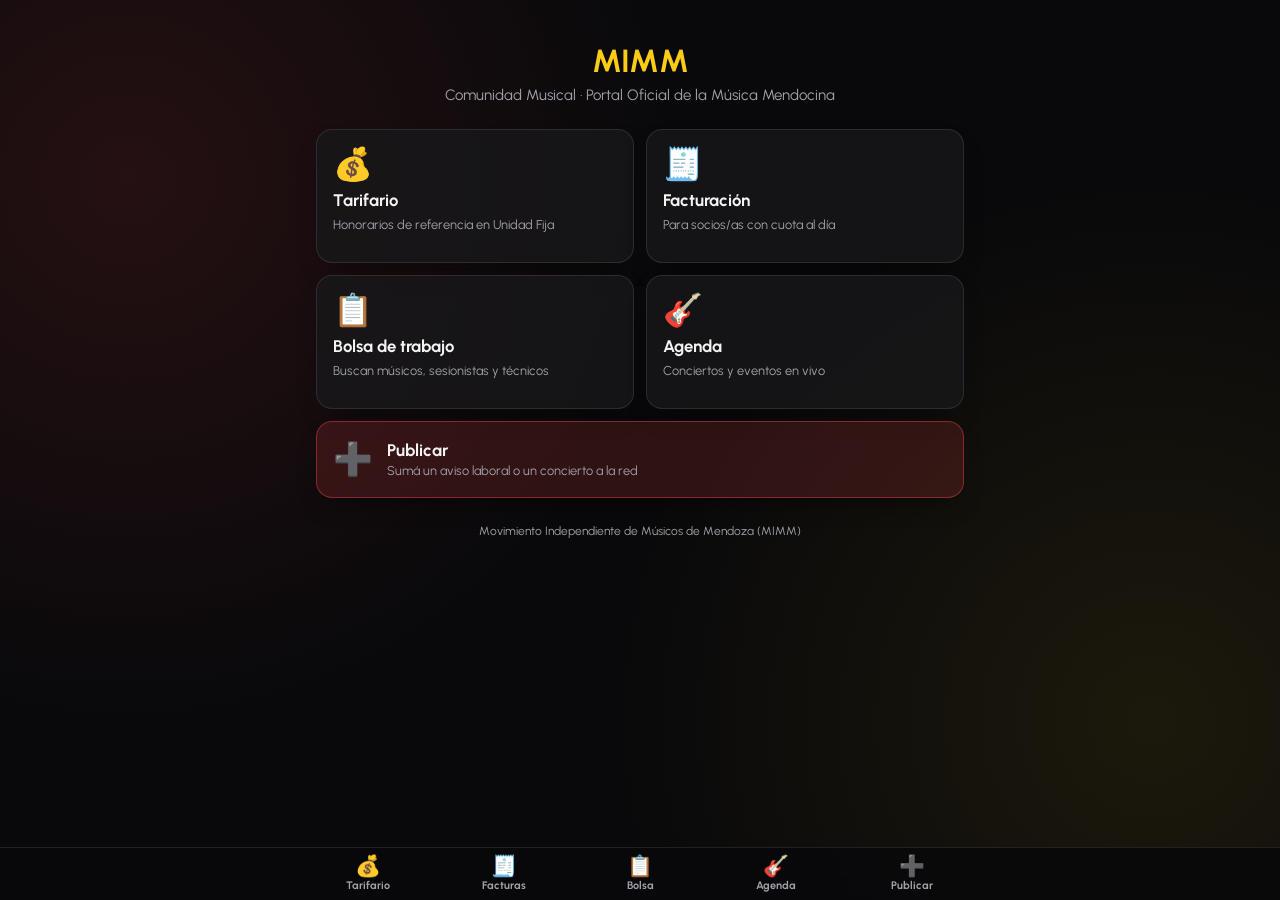
<file: index.html>
<!DOCTYPE html>
<html lang="es">
<head>
    <meta charset="UTF-8">
    <meta name="viewport" content="width=device-width, initial-scale=1.0, viewport-fit=cover">
    <title>MIMM - APP de la Comunidad Musical de Mendoza</title>

    <link rel="preconnect" href="https://fonts.googleapis.com">
    <link rel="preconnect" href="https://fonts.gstatic.com" crossorigin>
    <link href="https://fonts.googleapis.com/css2?family=Urbanist:wght@500;600;700&display=swap" rel="stylesheet">
    <link rel="manifest" href="manifest.json">
    <meta name="theme-color" content="#09090b">
    <link rel="stylesheet" href="mimm.css">
</head>
<body>

<main class="page">
    <div class="hero">
        <h1>MIMM</h1>
        <p>Comunidad Musical · Portal Oficial de la Música Mendocina</p>
    </div>

    <div class="home-grid">
        <a class="home-card" href="tarifario.html">
            <span class="ico">💰</span>
            <h3>Tarifario</h3>
            <p>Honorarios de referencia en Unidad Fija</p>
        </a>
        <a class="home-card" href="facturas.html">
            <span class="ico">🧾</span>
            <h3>Facturación</h3>
            <p>Para socios/as con cuota al día</p>
        </a>
        <a class="home-card" href="bolsa.html">
            <span class="ico">📋</span>
            <h3>Bolsa de trabajo</h3>
            <p>Buscan músicos, sesionistas y técnicos</p>
        </a>
        <a class="home-card" href="agenda.html">
            <span class="ico">🎸</span>
            <h3>Agenda</h3>
            <p>Conciertos y eventos en vivo</p>
        </a>
        <a class="home-card wide" href="publicar.html">
            <span class="ico">➕</span>
            <div>
                <h3>Publicar</h3>
                <p>Sumá un aviso laboral o un concierto a la red</p>
            </div>
        </a>
    </div>

    <div class="footer">Movimiento Independiente de Músicos de Mendoza (MIMM)</div>
</main>

<nav class="bottom-nav" id="bottomNav"></nav>

<script src="mimm.js"></script>
</body>
</html>
</html>
</file>
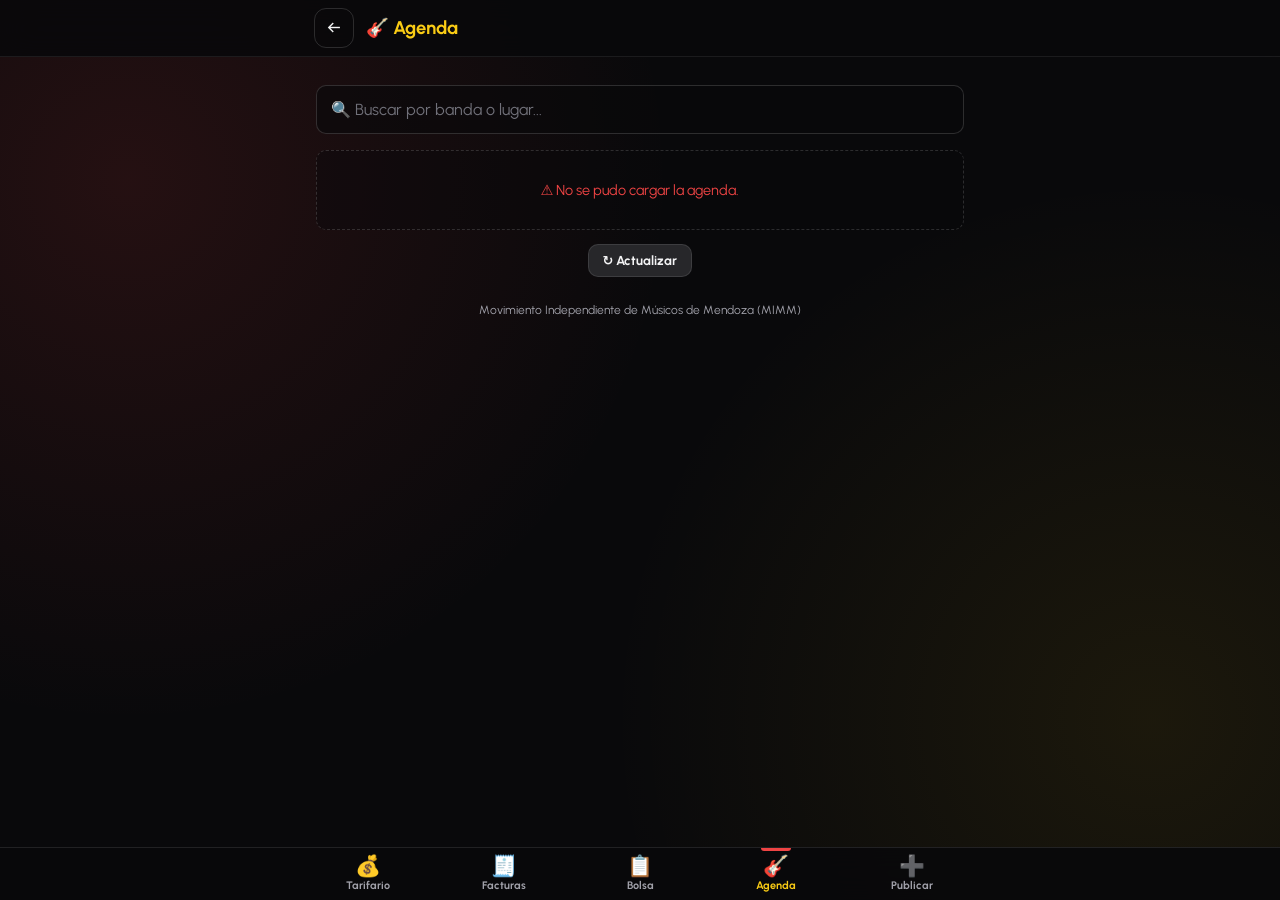
<file: agenda.html>
<!DOCTYPE html>
<html lang="es">
<head>
    <meta charset="UTF-8">
    <meta name="viewport" content="width=device-width, initial-scale=1.0, viewport-fit=cover">
    <title>MIMM - Agenda de conciertos</title>

    <link rel="preconnect" href="https://fonts.googleapis.com">
    <link rel="preconnect" href="https://fonts.gstatic.com" crossorigin>
    <link href="https://fonts.googleapis.com/css2?family=Urbanist:wght@500;600;700&display=swap" rel="stylesheet">
    <meta name="theme-color" content="#09090b">
    <link rel="stylesheet" href="mimm.css">
</head>
<body>

<header class="topbar">
    <div class="topbar-inner">
        <button class="back-btn" id="btnBack" type="button" aria-label="Volver">←</button>
        <div class="topbar-title">🎸 Agenda</div>
    </div>
</header>

<main class="page">
    <div class="search-container">
        <input type="search" id="inputBuscador" placeholder="🔍 Buscar por banda o lugar...">
    </div>

    <div id="contenedor"><div class="loading-state">🔄 Cargando agenda de conciertos...</div></div>

    <div class="refresh-row">
        <button class="btn btn-secondary btn-sm" id="btnActualizar" type="button">↻ Actualizar</button>
    </div>

    <div class="footer">Movimiento Independiente de Músicos de Mendoza (MIMM)</div>
</main>

<nav class="bottom-nav" id="bottomNav"></nav>

<script src="mimm.js"></script>
<script>
    let lista = [];
    const cont = document.getElementById('contenedor');

    function render() {
        const texto = document.getElementById('inputBuscador').value.toLowerCase().trim();
        const conciertos = lista.filter(i => String(i.categoria || '').toLowerCase().trim() === 'concierto');

        if (conciertos.length === 0) {
            cont.innerHTML = '<div class="empty-state">🎸 No hay conciertos agendados por el momento.</div>';
            return;
        }

        const visibles = conciertos.filter(i => MIMM.textoBusqueda(i).includes(texto));
        cont.innerHTML = '';
        if (visibles.length === 0) {
            cont.innerHTML = '<div class="empty-state">🎸 No hay conciertos que coincidan con tu búsqueda.</div>';
            return;
        }
        visibles.forEach(i => cont.appendChild(MIMM.tarjetaAviso(i)));
    }

    function cargar(forzar) {
        cont.innerHTML = '<div class="loading-state">🔄 Cargando agenda de conciertos...</div>';
        MIMM.getAvisos(forzar)
            .then(d => { lista = d; render(); })
            .catch(() => { cont.innerHTML = '<div class="empty-state error">⚠️ No se pudo cargar la agenda.</div>'; });
    }

    document.getElementById('inputBuscador').addEventListener('input', render);
    document.getElementById('btnActualizar').addEventListener('click', () => cargar(true));

    cargar(false);
</script>
</body>
</html>
</file>
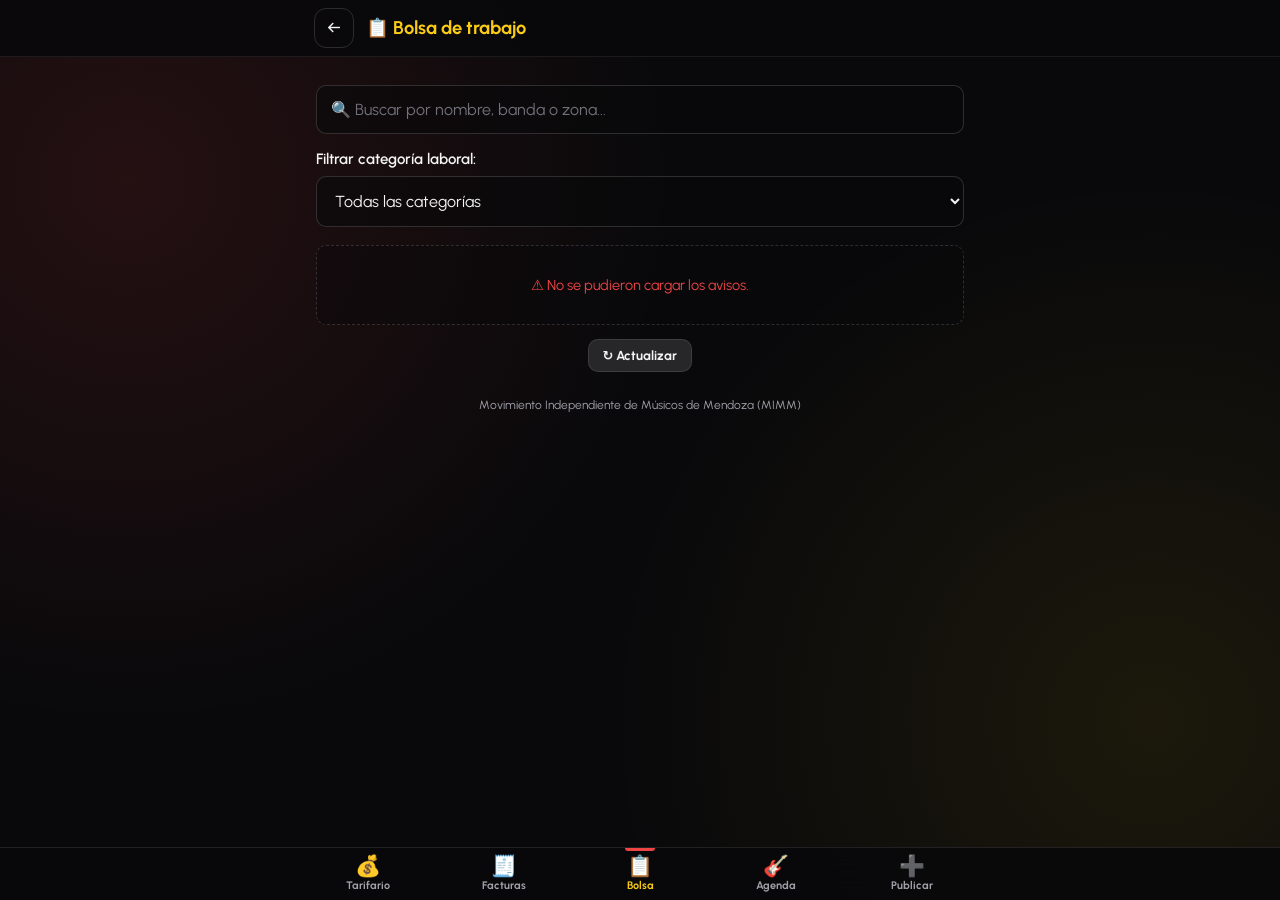
<file: bolsa.html>
<!DOCTYPE html>
<html lang="es">
<head>
    <meta charset="UTF-8">
    <meta name="viewport" content="width=device-width, initial-scale=1.0, viewport-fit=cover">
    <title>MIMM - Bolsa de trabajo</title>

    <link rel="preconnect" href="https://fonts.googleapis.com">
    <link rel="preconnect" href="https://fonts.gstatic.com" crossorigin>
    <link href="https://fonts.googleapis.com/css2?family=Urbanist:wght@500;600;700&display=swap" rel="stylesheet">
    <meta name="theme-color" content="#09090b">
    <link rel="stylesheet" href="mimm.css">
</head>
<body>

<header class="topbar">
    <div class="topbar-inner">
        <button class="back-btn" id="btnBack" type="button" aria-label="Volver">←</button>
        <div class="topbar-title">📋 Bolsa de trabajo</div>
    </div>
</header>

<main class="page">
    <div class="search-container">
        <input type="search" id="inputBuscador" placeholder="🔍 Buscar por nombre, banda o zona...">
    </div>

    <div class="group">
        <label for="filtroCategoriaTrabajo">Filtrar categoría laboral:</label>
        <select id="filtroCategoriaTrabajo">
            <option value="todos">Todas las categorías</option>
            <option value="banda">Buscan Músico / Integrante</option>
            <option value="sesionista">Sesionistas y Grabación</option>
            <option value="tecnico">Técnicos / Sonido / Iluminación</option>
            <option value="ofrezco">Ofrezco Servicios / Clases</option>
        </select>
    </div>

    <div id="contenedor"><div class="loading-state">🔄 Conectando con la base de datos...</div></div>

    <div class="refresh-row">
        <button class="btn btn-secondary btn-sm" id="btnActualizar" type="button">↻ Actualizar</button>
    </div>

    <div class="footer">Movimiento Independiente de Músicos de Mendoza (MIMM)</div>
</main>

<nav class="bottom-nav" id="bottomNav"></nav>

<script src="mimm.js"></script>
<script>
    let lista = [];
    const cont = document.getElementById('contenedor');

    function render() {
        const texto = document.getElementById('inputBuscador').value.toLowerCase().trim();
        const cat = document.getElementById('filtroCategoriaTrabajo').value;
        const trabajos = lista.filter(i => String(i.categoria || 'trabajo').toLowerCase().trim() !== 'concierto');

        if (trabajos.length === 0) {
            cont.innerHTML = '<div class="empty-state">📭 No hay avisos laborales publicados.</div>';
            return;
        }

        const visibles = trabajos.filter(i => {
            const c = String(i.categoria || 'trabajo').toLowerCase().trim();
            return (cat === 'todos' || c === cat) && MIMM.textoBusqueda(i).includes(texto);
        });

        cont.innerHTML = '';
        if (visibles.length === 0) {
            cont.innerHTML = '<div class="empty-state">📭 No hay avisos que coincidan con tu búsqueda.</div>';
            return;
        }
        visibles.forEach(i => cont.appendChild(MIMM.tarjetaAviso(i)));
    }

    function cargar(forzar) {
        cont.innerHTML = '<div class="loading-state">🔄 Conectando con la base de datos...</div>';
        MIMM.getAvisos(forzar)
            .then(d => { lista = d; render(); })
            .catch(() => { cont.innerHTML = '<div class="empty-state error">⚠️ No se pudieron cargar los avisos.</div>'; });
    }

    document.getElementById('inputBuscador').addEventListener('input', render);
    document.getElementById('filtroCategoriaTrabajo').addEventListener('change', render);
    document.getElementById('btnActualizar').addEventListener('click', () => cargar(true));

    cargar(false);
</script>
</body>
</html>
</file>
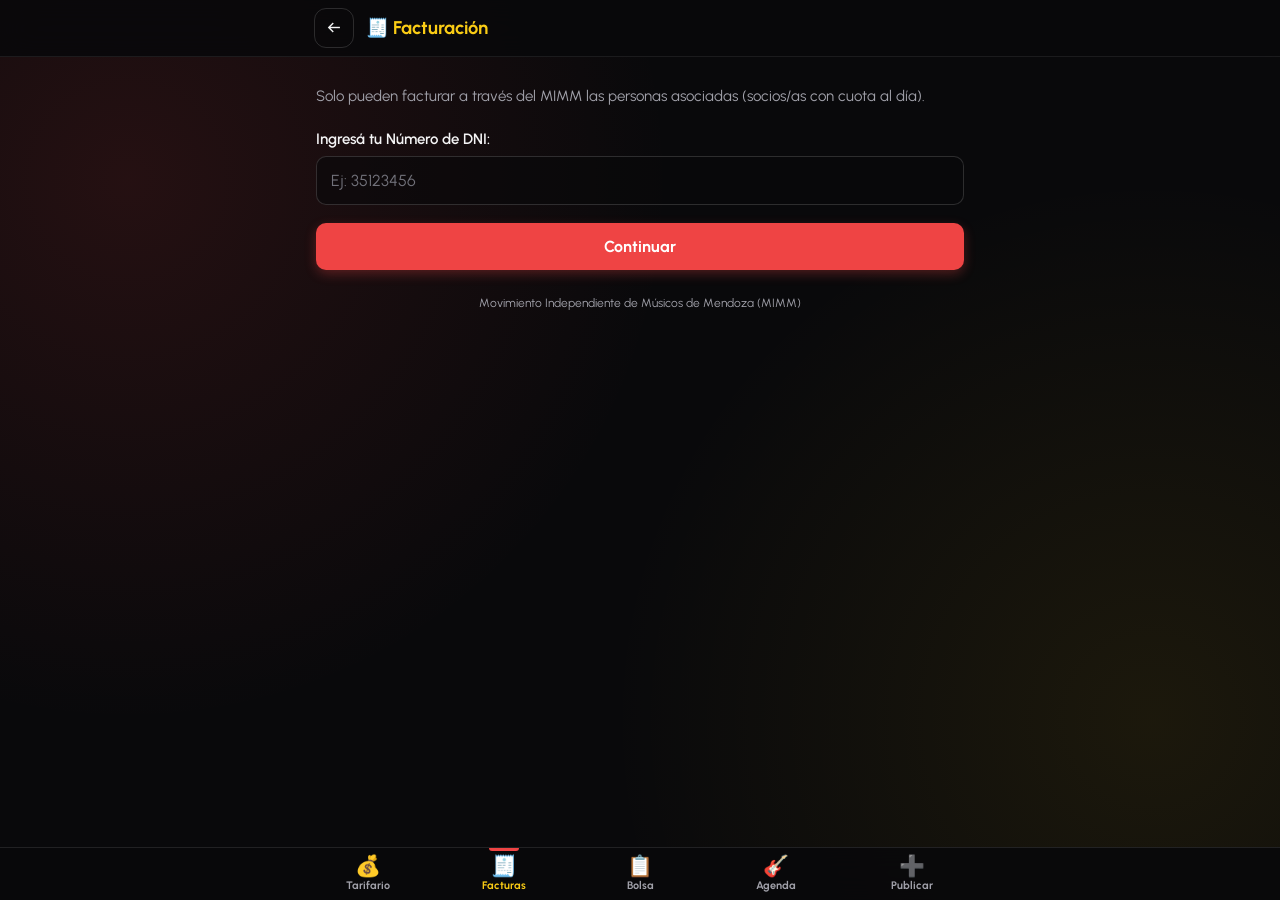
<file: facturas.html>
<!DOCTYPE html>
<html lang="es">
<head>
    <meta charset="UTF-8">
    <meta name="viewport" content="width=device-width, initial-scale=1.0, viewport-fit=cover">
    <title>MIMM - Módulo de Facturación</title>

    <link rel="preconnect" href="https://fonts.googleapis.com">
    <link rel="preconnect" href="https://fonts.gstatic.com" crossorigin>
    <link href="https://fonts.googleapis.com/css2?family=Urbanist:wght@500;600;700&display=swap" rel="stylesheet">
    <meta name="theme-color" content="#09090b">
    <link rel="stylesheet" href="mimm.css">
</head>
<body>

<header class="topbar">
    <div class="topbar-inner">
        <button class="back-btn" id="btnBack" type="button" aria-label="Volver">←</button>
        <div class="topbar-title">🧾 Facturación</div>
    </div>
</header>

<main class="page">

    <!-- PASO 1: Validación de Socio/a -->
    <div id="auth-section">
        <p style="margin-bottom: 22px;">Solo pueden facturar a través del MIMM las personas asociadas (socios/as con cuota al día).</p>
        <div id="auth-error" class="alert hidden">DNI no encontrado o socio/a sin cuota al día.</div>
        <div class="group">
            <label for="dni-input">Ingresá tu Número de DNI:</label>
            <input type="number" inputmode="numeric" id="dni-input" placeholder="Ej: 35123456">
        </div>
        <button class="btn" type="button" onclick="verificarSocio()">Continuar</button>
    </div>

    <!-- PASO 2: Panel de Facturación -->
    <div id="app-section" class="hidden">
        <div class="session-bar">
            <span id="socio-welcome"></span>
            <button class="btn btn-secondary btn-sm" type="button" onclick="cerrarSesion()">Salir</button>
        </div>

        <h3 class="section-title">Solicitar Factura</h3>

        <form id="form-google" method="POST" target="hidden_iframe" onsubmit="procesarEnvioLocal(event)">
            <input type="hidden" name="dni" id="hidden-dni">

            <div class="group">
                <label for="fac-nombre">Nombre y Apellido del socio/a:</label>
                <input type="text" name="nombre" id="fac-nombre" placeholder="Ej: Juan Pérez" required>
            </div>

            <div class="group">
                <label for="fac-cuit">CUIT/CUIL de la persona o institución destinataria:</label>
                <input type="text" name="cuit" id="fac-cuit" placeholder="Ej: 30-71111111-9" required>
            </div>

            <div class="group">
                <label for="fac-detalle">Detalle de facturación (Trabajo realizado, lugar, fecha, expte., etc.):</label>
                <textarea name="detalle" id="fac-detalle" placeholder="Ej: Honorarios por show en vivo..." required></textarea>
            </div>

            <div class="group">
                <label for="fac-monto">Monto total a facturar ($):</label>
                <input type="number" inputmode="decimal" name="monto" id="fac-monto" placeholder="Ej: 50000" required>
            </div>

            <div class="group">
                <label for="fac-correo">Correo electrónico donde debe ser enviada la factura:</label>
                <input type="email" name="correo" id="fac-correo" placeholder="Ej: dependencia@solicitante.com" required>
            </div>

            <button class="btn" type="submit">Enviar Solicitud</button>
        </form>

        <!-- Receptor invisible del envío del formulario (no se ve en pantalla) -->
        <iframe name="hidden_iframe" id="hidden_iframe" style="display:none;" title="Envío de formulario"></iframe>

        <hr>

        <div class="history-head">
            <h3 class="section-title">Mis Solicitudes y Estados</h3>
            <div class="history-actions">
                <button class="btn btn-warning btn-sm" type="button" onclick="sincronizarHistorial()">Actualizar Estados</button>
                <button class="btn btn-secondary btn-sm" type="button" onclick="limpiarHistorial()" style="color: #fca5a5;" title="Borrar historial local">Borrar</button>
            </div>
        </div>
        <div id="historial-lista"><p>Cargando solicitudes...</p></div>
    </div>

    <div class="footer">Movimiento Independiente de Músicos de Mendoza (MIMM)</div>
</main>

<nav class="bottom-nav" id="bottomNav"></nav>

<script src="mimm.js"></script>
<script>
    let dniActual = "";
    const sociosValidos = ["12345678", "35123456", "40999888"];

    // La URL del script se toma del archivo compartido (mimm.js)
    document.getElementById("form-google").action = MIMM.API_URL;

    function verificarSocio() {
        const dni = document.getElementById("dni-input").value.trim();
        const errorBox = document.getElementById("auth-error");

        if (sociosValidos.includes(dni)) {
            dniActual = dni;
            document.getElementById("hidden-dni").value = dni;
            errorBox.classList.add("hidden");
            document.getElementById("auth-section").classList.add("hidden");
            document.getElementById("app-section").classList.remove("hidden");
            document.getElementById("socio-welcome").innerText = `Socio/a DNI: ${dni}`;
            sincronizarHistorial();
        } else {
            errorBox.classList.remove("hidden");
        }
    }

    function cerrarSesion() {
        dniActual = "";
        document.getElementById("app-section").classList.add("hidden");
        document.getElementById("auth-section").classList.remove("hidden");
        document.getElementById("dni-input").value = "";
        document.getElementById("fac-nombre").value = "";
    }

    function procesarEnvioLocal(event) {
        const nuevaFactura = {
            nombre: document.getElementById("fac-nombre").value.trim(),
            dni: dniActual,
            cuit: document.getElementById("fac-cuit").value.trim(),
            detalle: document.getElementById("fac-detalle").value.trim(),
            monto: document.getElementById("fac-monto").value.trim(),
            correo: document.getElementById("fac-correo").value.trim(),
            fecha: new Date().toLocaleDateString(),
            estado: "Pendiente de emisión 🟡"
        };

        let misFacturas = JSON.parse(localStorage.getItem("mimm_facturas_" + dniActual)) || [];
        misFacturas.push(nuevaFactura);
        localStorage.setItem("mimm_facturas_" + dniActual, JSON.stringify(misFacturas));

        setTimeout(() => {
            document.getElementById("fac-cuit").value = "";
            document.getElementById("fac-detalle").value = "";
            document.getElementById("fac-monto").value = "";
            document.getElementById("fac-correo").value = "";
            MIMM.toast("¡Solicitud registrada con éxito!");
            sincronizarHistorial();
        }, 800);
    }

    function sincronizarHistorial() {
        const contenedor = document.getElementById("historial-lista");
        contenedor.innerHTML = "<p>Sincronizando con la planilla...</p>";

        MIMM.jsonp({ dni: dniActual })
            .then(data => {
                if (!Array.isArray(data) || data.length === 0) {
                    const locales = JSON.parse(localStorage.getItem("mimm_facturas_" + dniActual)) || [];
                    if (locales.length > 0) {
                        renderizarLista(locales);
                    } else {
                        contenedor.innerHTML = "<p>No tenés solicitudes registradas.</p>";
                    }
                    return;
                }
                localStorage.setItem("mimm_facturas_" + dniActual, JSON.stringify(data));
                renderizarLista(data);
            })
            .catch(() => {
                renderizarLista(JSON.parse(localStorage.getItem("mimm_facturas_" + dniActual)) || []);
            });
    }

    function limpiarHistorial() {
        if (confirm("¿Estás seguro de borrar el historial guardado en este dispositivo?")) {
            localStorage.removeItem("mimm_facturas_" + dniActual);
            document.getElementById("historial-lista").innerHTML = "<p>No tenés solicitudes registradas.</p>";
        }
    }

    function renderizarLista(facturas) {
        const contenedor = document.getElementById("historial-lista");
        if (!facturas || facturas.length === 0) {
            contenedor.innerHTML = "<p>No tenés solicitudes registradas.</p>";
            return;
        }

        const esc = MIMM.esc;
        contenedor.innerHTML = [...facturas].reverse().map(fac => {
            const estadoStr = (fac.estado || "").toLowerCase();
            const esEmitida = estadoStr.includes("emitid") || estadoStr.includes("aprob");
            const claseEstado = esEmitida ? "badge-emitida" : "badge-pendiente";
            return `
                <div class="history-card">
                    <strong style="color: var(--accent-yellow);">Socio/a:</strong> ${esc(fac.nombre)} (DNI: ${esc(fac.dni)})<br>
                    <strong>Destinatario (CUIT):</strong> ${esc(fac.cuit)}<br>
                    <strong>Detalle:</strong> ${esc(fac.detalle)}<br>
                    <strong>Monto:</strong> <span style="color: var(--accent-yellow); font-weight:700;">$${esc(fac.monto)}</span><br>
                    <strong>Enviar a:</strong> ${esc(fac.correo)}<br>
                    <strong>Fecha:</strong> ${esc(fac.fecha)}<br>
                    <strong>Estado:</strong> <span class="${claseEstado}">${esc(fac.estado)}</span>
                </div>`;
        }).join("");
    }
</script>
</body>
</html>
</file>
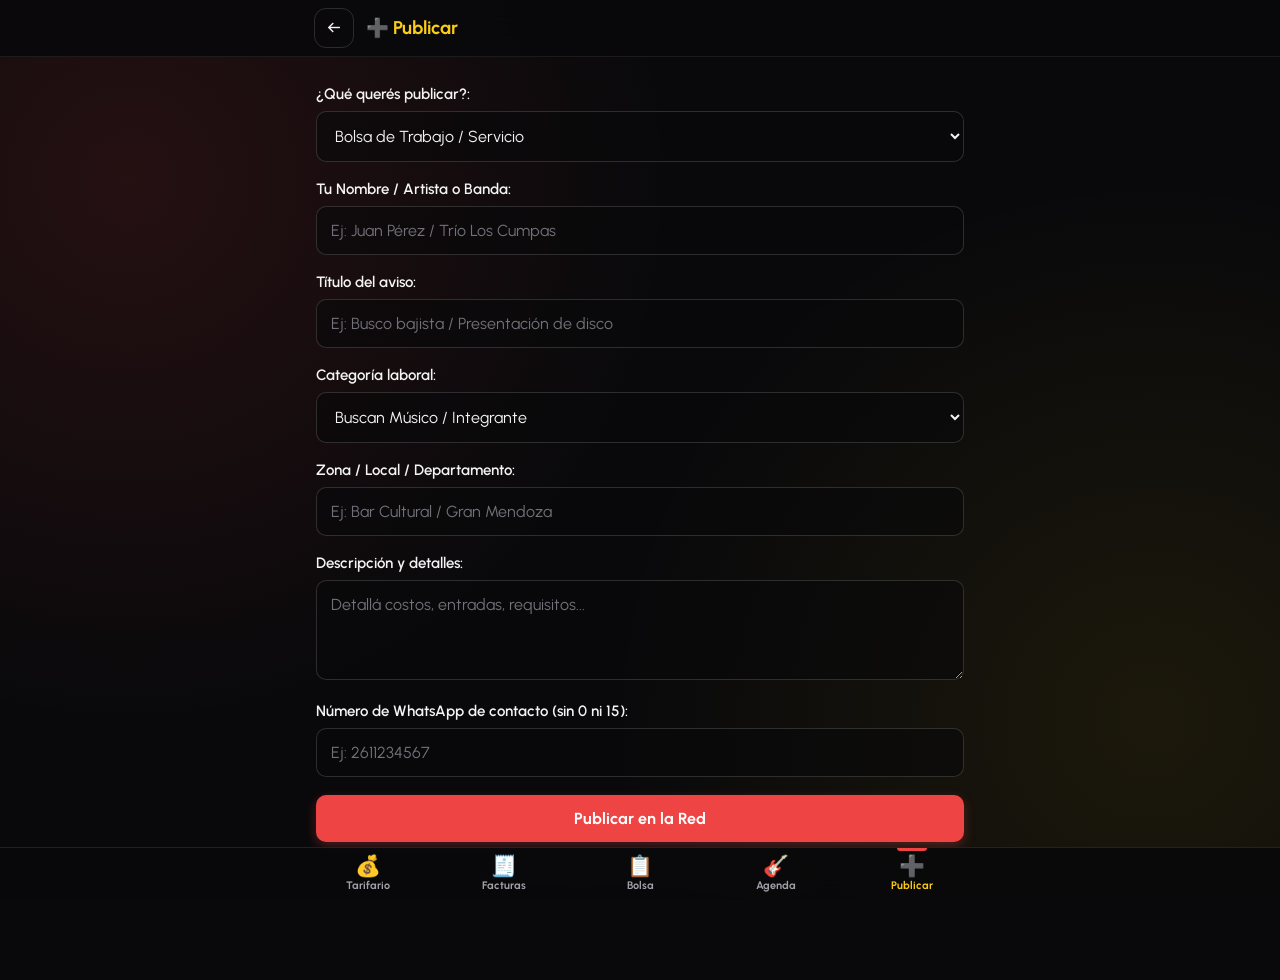
<file: publicar.html>
<!DOCTYPE html>
<html lang="es">
<head>
    <meta charset="UTF-8">
    <meta name="viewport" content="width=device-width, initial-scale=1.0, viewport-fit=cover">
    <title>MIMM - Publicar</title>

    <link rel="preconnect" href="https://fonts.googleapis.com">
    <link rel="preconnect" href="https://fonts.gstatic.com" crossorigin>
    <link href="https://fonts.googleapis.com/css2?family=Urbanist:wght@500;600;700&display=swap" rel="stylesheet">
    <meta name="theme-color" content="#09090b">
    <link rel="stylesheet" href="mimm.css">
</head>
<body>

<header class="topbar">
    <div class="topbar-inner">
        <button class="back-btn" id="btnBack" type="button" aria-label="Volver">←</button>
        <div class="topbar-title">➕ Publicar</div>
    </div>
</header>

<main class="page">
    <form id="formAviso">
        <div class="group">
            <label for="tipoPublicacion">¿Qué querés publicar?:</label>
            <select id="tipoPublicacion" required>
                <option value="trabajo">Bolsa de Trabajo / Servicio</option>
                <option value="concierto">Concierto / Evento en Vivo</option>
            </select>
        </div>

        <div class="group">
            <label for="autorAviso">Tu Nombre / Artista o Banda:</label>
            <input type="text" id="autorAviso" placeholder="Ej: Juan Pérez / Trío Los Cumpas" required>
        </div>

        <div class="group">
            <label id="labelTitulo" for="tituloAviso">Título del aviso:</label>
            <input type="text" id="tituloAviso" placeholder="Ej: Busco bajista / Presentación de disco" required>
        </div>

        <div class="group" id="grupoCatTrabajo">
            <label for="tipoCat">Categoría laboral:</label>
            <select id="tipoCat">
                <option value="banda">Buscan Músico / Integrante</option>
                <option value="sesionista">Sesionistas y Grabación</option>
                <option value="tecnico">Técnicos / Sonido / Iluminación</option>
                <option value="ofrezco">Ofrezco Servicios / Clases</option>
            </select>
        </div>

        <div class="group" id="grupoFechaEvento" style="display: none;">
            <label for="fechaEvento">Fecha y Hora del Concierto:</label>
            <input type="text" id="fechaEvento" placeholder="Ej: Viernes 15/11 - 21:30 hs">
        </div>

        <div class="group">
            <label id="labelZona" for="zonaAviso">Zona / Local / Departamento:</label>
            <input type="text" id="zonaAviso" placeholder="Ej: Bar Cultural / Gran Mendoza" required>
        </div>

        <div class="group">
            <label for="descAviso">Descripción y detalles:</label>
            <textarea id="descAviso" placeholder="Detallá costos, entradas, requisitos..." required></textarea>
        </div>

        <div class="group">
            <label for="telAviso">Número de WhatsApp de contacto (sin 0 ni 15):</label>
            <input type="tel" id="telAviso" placeholder="Ej: 2611234567" required>
        </div>

        <button class="btn" type="submit" id="btnEnviar">Publicar en la Red</button>
    </form>

    <div class="footer">Movimiento Independiente de Músicos de Mendoza (MIMM)</div>
</main>

<nav class="bottom-nav" id="bottomNav"></nav>

<script src="mimm.js"></script>
<script>
    function actualizarFormulario() {
        const concierto = document.getElementById('tipoPublicacion').value === 'concierto';
        document.getElementById('grupoCatTrabajo').style.display = concierto ? 'none' : 'block';
        document.getElementById('grupoFechaEvento').style.display = concierto ? 'block' : 'none';
        document.getElementById('labelTitulo').innerText = concierto ? "Nombre del Evento / Concierto:" : "Título del aviso:";
        document.getElementById('labelZona').innerText = concierto ? "Lugar / Bar / Sala y Zona:" : "Zona / Departamento:";
    }
    document.getElementById('tipoPublicacion').addEventListener('change', actualizarFormulario);

    document.getElementById('formAviso').addEventListener('submit', function (event) {
        event.preventDefault();
        const btn = document.getElementById('btnEnviar');
        btn.disabled = true;
        btn.innerText = "Publicando...";

        const tipo = document.getElementById('tipoPublicacion').value;
        const datos = {
            tipo: "aviso",
            autor: document.getElementById('autorAviso').value,
            titulo: document.getElementById('tituloAviso').value,
            categoria: tipo === 'concierto' ? 'concierto' : document.getElementById('tipoCat').value,
            zona: document.getElementById('zonaAviso').value,
            descripcion: document.getElementById('descAviso').value,
            whatsapp: document.getElementById('telAviso').value,
            fechaEvento: tipo === 'concierto' ? document.getElementById('fechaEvento').value : ''
        };

        // mode "no-cors": la petición se envía igual y evitamos el error CORS al leer la respuesta
        fetch(MIMM.API_URL, { method: "POST", mode: "no-cors", body: JSON.stringify(datos) })
            .then(() => {
                MIMM.limpiarCache();
                MIMM.toast('¡Publicado en la red del MIMM!');
                this.reset();
                actualizarFormulario();
                setTimeout(() => { location.replace(tipo === 'concierto' ? 'agenda.html' : 'bolsa.html'); }, 900);
            })
            .catch(error => {
                console.error("Error:", error);
                MIMM.toast('No se pudo publicar. Revisá tu conexión e intentá de nuevo.');
                btn.disabled = false;
                btn.innerText = "Publicar en la Red";
            });
    });
</script>
</body>
</html>
</file>
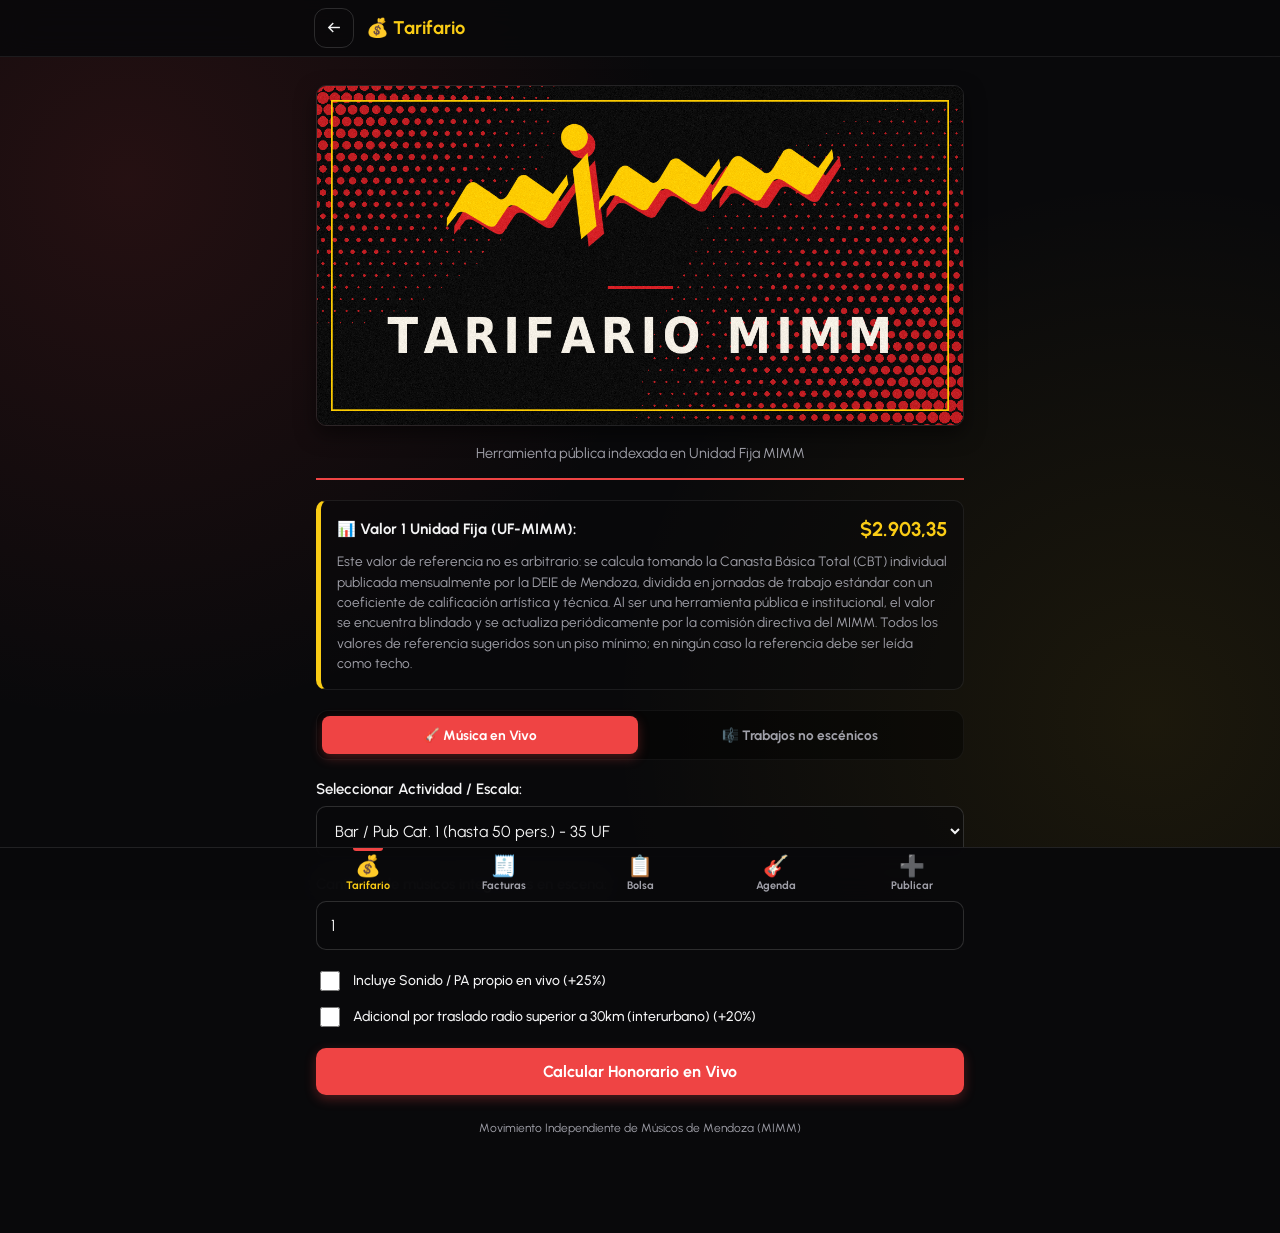
<file: tarifario.html>
<!DOCTYPE html>
<html lang="es">
<head>
    <meta charset="UTF-8">
    <meta name="viewport" content="width=device-width, initial-scale=1.0, viewport-fit=cover">

    <!-- ETIQUETAS DE VISTA PREVIA PARA WHATSAPP Y REDES -->
    <meta property="og:title" content="Tarifario MIMM">
    <meta property="og:description" content="Los valores del tarifario son de referencia sugeridos por el MIMM y construidos con la unidad de referencia.">
    <meta property="og:image" content="https://elrojomarfil.github.io/MIMM/miniatura.png?v=7">
    <meta property="og:url" content="https://elrojomarfil.github.io/MIMM/">
    <meta property="og:type" content="website">

    <title>Calculadora MIMM - Tarifario Oficial UF</title>

    <link rel="preconnect" href="https://fonts.googleapis.com">
    <link rel="preconnect" href="https://fonts.gstatic.com" crossorigin>
    <link href="https://fonts.googleapis.com/css2?family=Urbanist:wght@500;600;700&display=swap" rel="stylesheet">
    <meta name="theme-color" content="#09090b">
    <link rel="stylesheet" href="mimm.css">
</head>
<body>

<header class="topbar">
    <div class="topbar-inner">
        <button class="back-btn" id="btnBack" type="button" aria-label="Volver">←</button>
        <div class="topbar-title">💰 Tarifario</div>
    </div>
</header>

<main class="page">
    <!-- Imagen institucional en el encabezado -->
    <div class="header-logo">
        <img src="miniatura.png" alt="MIMM - Tarifario Oficial">
    </div>
    <div class="subtitle">Herramienta pública indexada en Unidad Fija MIMM</div>

    <!-- Panel Informativo Fijo de la Unidad Fija (No Modificable) -->
    <div class="uf-info-box">
        <div class="uf-title">
            <span>📊 Valor 1 Unidad Fija (UF-MIMM):</span>
            <span class="uf-value" id="lblValorUF">$2.903,35</span>
        </div>
        <p class="uf-explanation">
            Este valor de referencia no es arbitrario: se calcula tomando la Canasta Básica Total (CBT) individual publicada mensualmente por la DEIE de Mendoza, dividida en jornadas de trabajo estándar con un coeficiente de calificación artística y técnica. Al ser una herramienta pública e institucional, el valor se encuentra blindado y se actualiza periódicamente por la comisión directiva del MIMM. Todos los valores de referencia sugeridos son un piso mínimo; en ningún caso la referencia debe ser leída como techo.
        </p>
    </div>

    <!-- Botones de Pestañas -->
    <div class="seg">
        <button class="tab-btn active" type="button" onclick="cambiarPestana('vivo')">🎸 Música en Vivo</button>
        <button class="tab-btn" type="button" onclick="cambiarPestana('estudio')">🎼 Trabajos no escénicos</button>
    </div>

    <!-- PESTAÑA 1: MÚSICA EN VIVO -->
    <div id="pestana-vivo" class="tab-content active">
        <div class="group">
            <label for="rubroVivo">Seleccionar Actividad / Escala:</label>
            <select id="rubroVivo">
                <optgroup label="Gastronómicos / Bares (Por Músico)">
                    <option value="gast_cat1">Bar / Pub Cat. 1 (hasta 50 pers.) - 35 UF</option>
                    <option value="gast_cat2">Bar / Peña Cat. 2 (51 a 300 pers.) - 50 UF</option>
                </optgroup>
                <optgroup label="Espectáculos y Festivales (Banda Completa)">
                    <option value="esp_sala">Salas / Teatros Independientes - 200 UF</option>
                    <option value="esp_mun">Festivales Municipales / Al aire libre - 350 UF</option>
                    <option value="esp_dep">Fiestas Departamentales (hasta 1.000 pers.) - 550 UF</option>
                    <option value="esp_prov">Fiestas Provinciales / Megaeventos - 900 UF</option>
                </optgroup>
                <optgroup label="Técnica en vivo">
                    <option value="tec_sonido">Operación de Sonido (Hora de operación) - 10 UF</option>
                </optgroup>
            </select>
        </div>

        <div class="group">
            <label for="cantVivo" id="lblCantVivo">Cantidad de músicos integrantes en escena:</label>
            <input type="number" id="cantVivo" value="1" min="1" max="30">
        </div>

        <div class="group">
            <div class="checkbox-row">
                <input type="checkbox" id="sonido">
                <label for="sonido">Incluye Sonido / PA propio en vivo (+25%)</label>
            </div>
            <div class="checkbox-row">
                <input type="checkbox" id="distancia">
                <label for="distancia">Adicional por traslado radio superior a 30km (interurbano) (+20%)</label>
            </div>
        </div>

        <button class="btn calc-btn" type="button" onclick="calcularVivo()">Calcular Honorario en Vivo</button>
    </div>

    <!-- PESTAÑA 2: TRABAJOS NO ESCÉNICOS -->
    <div id="pestana-estudio" class="tab-content">
        <div class="group">
            <label for="rubroEstudio">Seleccionar Servicio / Rubro:</label>
            <select id="rubroEstudio" onchange="actualizarTextoEstudio()">
                <optgroup label="Producción y Arreglos">
                    <option value="trans_media">Transcripción / Copista - Complejidad media: melodía acompañada (Por tema) - 60 UF</option>
                    <option value="trans_alta">Transcripción / Copista - Complejidad alta: ensamble hasta 8 voces/instrumentos (Por tema) - 90 UF</option>
                    <option value="est_sesion">Músico Sesionista / Grabación (Por tema) - 30 UF</option>
                    <option value="arr_media">Arreglo Musical - Complejidad media (Por obra) - 95 UF</option>
                    <option value="arr_alta">Arreglo Musical - Complejidad alta (Por obra) - 120 UF</option>
                </optgroup>
                <optgroup label="Docencia Musical">
                    <option value="doc_hora">Clase Particular / Coach (Hora cátedra) - 7 UF</option>
                </optgroup>
            </select>
        </div>

        <div class="group">
            <label for="cantEstudio" id="lblCantEstudio">Cantidad de temas / obras:</label>
            <input type="number" id="cantEstudio" value="1" min="1" max="50">
        </div>

        <button class="btn calc-btn" type="button" onclick="calcularEstudio()">Calcular Honorario Trabajos no escénicos</button>
    </div>

    <!-- Resultados -->
    <div class="result" id="cajaResultado" style="display:none;">
        <h3>Honorario Sugerido MIMM</h3>
        <div class="price" id="txtTotal">$0</div>
        <div class="info" id="txtDetalle"></div>
    </div>

    <div class="footer">Movimiento Independiente de Músicos de Mendoza (MIMM)</div>
</main>

<nav class="bottom-nav" id="bottomNav"></nav>

<script src="mimm.js"></script>
<script>
    // Valor Fijo Institucional de 1 Unidad Fija MIMM (Derivado de CBT / DEIE)
    const VALOR_UF = 2903.35;

    const ufVivo = {
        gast_cat1: 35,
        gast_cat2: 50,
        esp_sala: 200,
        esp_mun: 350,
        esp_dep: 550,
        esp_prov: 900,
        tec_sonido: 10
    };

    const ufEstudio = {
        trans_media: 60,
        trans_alta: 90,
        est_sesion: 30,
        arr_media: 95,
        arr_alta: 120,
        doc_hora: 7
    };

    function cambiarPestana(pestana) {
        document.querySelectorAll('.tab-btn').forEach(b => b.classList.remove('active'));
        document.querySelectorAll('.tab-content').forEach(c => c.classList.remove('active'));
        document.getElementById('cajaResultado').style.display = 'none';

        if (pestana === 'vivo') {
            document.querySelectorAll('.tab-btn')[0].classList.add('active');
            document.getElementById('pestana-vivo').classList.add('active');
        } else {
            document.querySelectorAll('.tab-btn')[1].classList.add('active');
            document.getElementById('pestana-estudio').classList.add('active');
        }
    }

    document.getElementById('rubroVivo').addEventListener('change', function() {
        const val = this.value;
        const lbl = document.getElementById('lblCantVivo');
        const chkSonido = document.getElementById('sonido');
        const esTecnico = val.startsWith('tec_');

        if (val.startsWith('gast_')) {
            lbl.innerText = "Cantidad de músicos integrantes en escena:";
        } else if (esTecnico) {
            lbl.innerText = "Cantidad de horas de operación:";
        } else {
            lbl.innerText = "Cantidad de formaciones / bandas:";
        }

        // El adicional de PA propio no aplica a la operación de sonido
        chkSonido.disabled = esTecnico;
        if (esTecnico) chkSonido.checked = false;
        chkSonido.parentElement.style.opacity = esTecnico ? '0.4' : '1';
    });

    function actualizarTextoEstudio() {
        const val = document.getElementById('rubroEstudio').value;
        const lbl = document.getElementById('lblCantEstudio');
        if (val === 'doc_hora') {
            lbl.innerText = "Cantidad de horas cátedra:";
        } else {
            lbl.innerText = "Cantidad de temas / obras:";
        }
    }

    function calcularVivo() {
        const rubro = document.getElementById('rubroVivo').value;
        const cant = parseFloat(document.getElementById('cantVivo').value) || 1;
        const conSonido = document.getElementById('sonido').checked && !rubro.startsWith('tec_');
        const conDistancia = document.getElementById('distancia').checked;

        let uf = ufVivo[rubro];
        let subtotal = uf * VALOR_UF * cant;
        let total = subtotal;
        let extras = [];

        if (conSonido) {
            total *= 1.25;
            extras.push("sonido propio (+25%)");
        }
        if (conDistancia) {
            total *= 1.20;
            extras.push("viáticos/traslado interurbano (+20%)");
        }

        mostrarResultado(total, uf * cant, extras);
    }

    function calcularEstudio() {
        const rubro = document.getElementById('rubroEstudio').value;
        const cant = parseFloat(document.getElementById('cantEstudio').value) || 1;

        let uf = ufEstudio[rubro];
        let total = uf * VALOR_UF * cant;

        mostrarResultado(total, uf * cant, []);
    }

    function mostrarResultado(total, totalUf, extras) {
        const resBox = document.getElementById('cajaResultado');
        resBox.style.display = 'block';
        resBox.scrollIntoView({ behavior: 'smooth', block: 'nearest' });
        document.getElementById('txtTotal').innerText = '$ ' + Math.round(total).toLocaleString('es-AR');

        let detalle = `Equivalente a ${totalUf} UF-MIMM calculadas a $${VALOR_UF.toLocaleString('es-AR', {minimumFractionDigits: 2})} c/u (Base DEIE/CBT).`;
        if (extras.length > 0) {
            detalle += ` Adicionales: ${extras.join(', ')}.`;
        }
        document.getElementById('txtDetalle').innerText = detalle;
    }
</script>
</body>
</html>
</file>
<file: mimm.css>
/* ==========================================================
   MIMM - Estilos compartidos (index, tarifario, facturas,
   bolsa, agenda y publicar)
   ========================================================== */
:root {
    --bg-deep: #09090b;
    --card-bg: rgba(24, 24, 27, 0.75);
    --card-border: rgba(255, 255, 255, 0.1);
    --primary-red: #ef4444;
    --hover-red: #dc2626;
    --accent-yellow: #facc15;
    --text-light: #f4f4f5;
    --text-muted: #a1a1aa;
    --input-bg: rgba(9, 9, 11, 0.6);
    --radius: 16px;
    --nav-h: 62px;
}

* { box-sizing: border-box; }
html { -webkit-text-size-adjust: 100%; scroll-padding-top: 72px; }

body {
    font-family: 'Urbanist', system-ui, sans-serif;
    background-color: var(--bg-deep);
    background-image:
        radial-gradient(circle at 10% 20%, rgba(239, 68, 68, 0.12) 0%, transparent 40%),
        radial-gradient(circle at 90% 80%, rgba(250, 204, 21, 0.08) 0%, transparent 40%);
    background-attachment: fixed;
    color: var(--text-light);
    margin: 0;
    min-height: 100vh;
    min-height: 100dvh;
    -webkit-font-smoothing: antialiased;
    -webkit-tap-highlight-color: transparent;
    padding-bottom: calc(var(--nav-h) + env(safe-area-inset-bottom, 0px) + 12px);
}

/* Transición suave entre páginas (navegadores que la soportan) */
@view-transition { navigation: auto; }

p { font-size: 15px; line-height: 1.5; color: var(--text-muted); margin: 0 0 14px; }
a { color: inherit; }

/* ---------- Barra superior ---------- */
.topbar {
    position: sticky; top: 0; z-index: 20;
    background: rgba(9, 9, 11, 0.88);
    backdrop-filter: blur(14px); -webkit-backdrop-filter: blur(14px);
    border-bottom: 1px solid rgba(255, 255, 255, 0.08);
    padding-top: env(safe-area-inset-top, 0px);
    view-transition-name: topbar;
}
.topbar-inner {
    max-width: 680px; margin: 0 auto; height: 56px;
    display: flex; align-items: center; gap: 12px; padding: 0 14px;
}
.back-btn {
    flex-shrink: 0; width: 40px; height: 40px; padding: 0;
    display: flex; align-items: center; justify-content: center;
    background: transparent; color: var(--text-light);
    border: 1px solid rgba(255, 255, 255, 0.14); border-radius: 12px;
    font-size: 20px; font-family: inherit; cursor: pointer;
}
.back-btn:active { background: rgba(255, 255, 255, 0.08); }
.topbar-title {
    flex: 1; min-width: 0; font-weight: 700; font-size: 1.15rem;
    color: var(--accent-yellow); white-space: nowrap; overflow: hidden; text-overflow: ellipsis;
}

/* ---------- Contenido ---------- */
.page { max-width: 680px; margin: 0 auto; padding: 18px 16px 24px; }
.footer { text-align: center; margin-top: 26px; font-size: 0.75rem; color: var(--text-muted); }

/* ---------- Barra inferior ---------- */
.bottom-nav {
    position: fixed; left: 0; right: 0; bottom: 0; z-index: 30;
    background: rgba(9, 9, 11, 0.94);
    backdrop-filter: blur(16px); -webkit-backdrop-filter: blur(16px);
    border-top: 1px solid rgba(255, 255, 255, 0.1);
    padding-bottom: env(safe-area-inset-bottom, 0px);
    view-transition-name: bottomnav;
}
.bottom-nav-inner { max-width: 680px; margin: 0 auto; display: flex; }
.nav-item {
    position: relative; flex: 1; min-height: 52px;
    display: flex; flex-direction: column; align-items: center; justify-content: center; gap: 2px;
    padding: 6px 2px; text-decoration: none; color: var(--text-muted);
    font-size: 0.68rem; font-weight: 700;
}
.nav-item .ico { font-size: 1.3rem; line-height: 1; }
.nav-item.active { color: var(--accent-yellow); }
.nav-item.active::before {
    content: ''; position: absolute; top: 0; left: 50%; transform: translateX(-50%);
    width: 30px; height: 3px; background: var(--primary-red); border-radius: 0 0 3px 3px;
}

/* ---------- Home ---------- */
.hero { text-align: center; padding: 14px 0 22px; }
.hero h1 { margin: 0 0 4px; font-size: 2rem; font-weight: 700; color: var(--accent-yellow); letter-spacing: -0.5px; }
.hero p { margin: 0; }
.home-grid { display: grid; grid-template-columns: 1fr 1fr; gap: 12px; }
.home-card {
    display: flex; flex-direction: column; gap: 6px; min-height: 134px; padding: 18px 16px;
    background: var(--card-bg); border: 1px solid var(--card-border); border-radius: var(--radius);
    box-shadow: 0 12px 28px -14px rgba(0, 0, 0, 0.7);
    text-decoration: none; color: var(--text-light);
    transition: transform 0.15s, border-color 0.2s;
}
.home-card:active { transform: scale(0.98); }
.home-card:hover { border-color: rgba(250, 204, 21, 0.35); }
.home-card .ico { font-size: 2rem; line-height: 1; }
.home-card h3 { margin: 4px 0 0; font-size: 1.05rem; font-weight: 700; color: var(--text-light); }
.home-card p { margin: 0; font-size: 0.8rem; line-height: 1.35; }
.home-card.wide {
    grid-column: span 2; min-height: 0; flex-direction: row; align-items: center; gap: 14px;
    background: rgba(239, 68, 68, 0.16); border-color: rgba(239, 68, 68, 0.45);
}
.home-card.wide h3 { margin: 0 0 2px; }

/* ---------- Formularios ---------- */
.group { margin-bottom: 18px; }
label { display: block; font-weight: 600; margin-bottom: 8px; font-size: 15px; color: var(--text-light); }
input, select, textarea {
    width: 100%; padding: 14px; font-size: 16px; /* 16px evita el zoom automático en iOS */
    font-family: inherit; color: var(--text-light); background-color: var(--input-bg);
    border: 1px solid rgba(255, 255, 255, 0.15); border-radius: 10px;
    transition: border-color 0.2s, box-shadow 0.2s;
}
input::placeholder, textarea::placeholder { color: #71717a; }
input:focus, select:focus, textarea:focus {
    outline: none; border-color: var(--accent-yellow); box-shadow: 0 0 0 3px rgba(250, 204, 21, 0.2);
}
select option, select optgroup { background: #18181b; color: #f4f4f5; }
select optgroup { color: var(--accent-yellow); font-weight: 700; }
textarea { resize: vertical; height: 100px; }
.search-container { margin-bottom: 16px; }

.checkbox-row { display: flex; align-items: center; gap: 10px; margin-top: 10px; }
.checkbox-row input { width: 20px; height: 20px; padding: 0; flex-shrink: 0; accent-color: var(--primary-red); cursor: pointer; }
.checkbox-row label { margin: 0; font-weight: 500; font-size: 14px; line-height: 1.3; cursor: pointer; }

/* ---------- Botones ---------- */
.btn {
    display: block; width: 100%; padding: 14px 20px; border: none; border-radius: 10px;
    background-color: var(--primary-red); color: #fff; font-weight: 700; font-size: 16px; font-family: inherit;
    cursor: pointer; box-shadow: 0 4px 12px rgba(239, 68, 68, 0.3);
    transition: background-color 0.2s, transform 0.15s, box-shadow 0.15s;
}
.btn:hover { background-color: var(--hover-red); transform: translateY(-2px); box-shadow: 0 6px 16px rgba(239, 68, 68, 0.5); }
.btn:active { transform: translateY(0); }
.btn:disabled { background-color: #52525b; box-shadow: none; cursor: not-allowed; transform: none; }
.btn-sm { display: inline-block; width: auto; padding: 8px 14px; font-size: 13px; }
.btn-secondary { background-color: #27272a; border: 1px solid rgba(255, 255, 255, 0.1); box-shadow: none; color: var(--text-light); }
.btn-secondary:hover { background-color: #3f3f46; box-shadow: none; }
.btn-warning { background-color: var(--accent-yellow); color: #09090b; box-shadow: 0 4px 12px rgba(250, 204, 21, 0.2); }
.btn-warning:hover { background-color: #eab308; box-shadow: none; }

/* ---------- Pestañas internas (segmented) ---------- */
.seg { display: flex; gap: 4px; margin-bottom: 20px; padding: 5px; background: rgba(0, 0, 0, 0.4); border: 1px solid rgba(255, 255, 255, 0.05); border-radius: 12px; }
.seg .tab-btn {
    flex: 1; padding: 11px 6px; border: none; background: transparent; color: var(--text-muted);
    font-weight: 700; font-size: 0.85rem; font-family: inherit; border-radius: 8px; cursor: pointer; transition: all 0.2s;
}
.seg .tab-btn.active { background: var(--primary-red); color: #fff; box-shadow: 0 4px 12px rgba(239, 68, 68, 0.3); }
.tab-content { display: none; }
.tab-content.active { display: block; }

/* ---------- Tarifario ---------- */
.header-logo { text-align: center; margin-bottom: 14px; }
.header-logo img { max-width: 100%; height: auto; border-radius: 10px; border: 1px solid rgba(255, 255, 255, 0.1); box-shadow: 0 8px 20px rgba(0, 0, 0, 0.5); }
.subtitle { text-align: center; color: var(--text-muted); font-size: 0.9rem; margin-bottom: 20px; padding-bottom: 16px; border-bottom: 2px solid var(--primary-red); }
.uf-info-box { background: rgba(9, 9, 11, 0.5); border: 1px solid rgba(255, 255, 255, 0.08); border-left: 5px solid var(--accent-yellow); padding: 16px; border-radius: 10px; margin-bottom: 20px; }
.uf-title { display: flex; justify-content: space-between; align-items: center; flex-wrap: wrap; gap: 8px; margin-bottom: 10px; font-weight: 700; font-size: 15px; }
.uf-value { font-size: 1.25rem; font-weight: 700; color: var(--accent-yellow); }
.uf-explanation { font-size: 0.85rem; color: var(--text-muted); line-height: 1.5; margin: 0; }
.result { margin-top: 22px; padding: 20px; text-align: center; background: rgba(250, 204, 21, 0.08); border: 1px solid rgba(250, 204, 21, 0.3); border-radius: 10px; }
.result h3 { margin: 0 0 6px; font-size: 1.05rem; color: var(--text-light); }
.price { font-size: 2rem; font-weight: 700; color: var(--accent-yellow); margin: 6px 0; }
.info { font-size: 0.85rem; color: var(--text-muted); margin-top: 10px; line-height: 1.5; }

/* ---------- Avisos y agenda ---------- */
.listing-card { background: rgba(9, 9, 11, 0.5); border: 1px solid rgba(255, 255, 255, 0.08); border-left: 4px solid var(--accent-yellow); padding: 16px; border-radius: 10px; margin-bottom: 12px; }
.listing-card.concierto { border-left-color: var(--primary-red); }
.listing-title { font-weight: 700; color: var(--accent-yellow); font-size: 1.05rem; margin-bottom: 4px; }
.listing-autor { font-size: 0.85rem; color: #fca5a5; font-weight: 700; margin-bottom: 6px; }
.listing-meta { font-size: 0.8rem; color: var(--text-muted); margin-bottom: 8px; display: flex; justify-content: space-between; gap: 10px; flex-wrap: wrap; }
.listing-desc { font-size: 0.9rem; color: var(--text-light); margin-bottom: 12px; line-height: 1.4; }
.tag { display: inline-block; margin-bottom: 8px; padding: 2px 8px; font-size: 0.7rem; font-weight: 700; color: var(--accent-yellow); background: rgba(250, 204, 21, 0.12); border: 1px solid rgba(250, 204, 21, 0.25); border-radius: 6px; }
.wa-btn { display: inline-block; background-color: #25d366; color: #fff; text-decoration: none; padding: 8px 14px; border-radius: 8px; font-size: 0.85rem; font-weight: 700; }
.empty-state, .loading-state { text-align: center; padding: 30px 20px; color: var(--text-muted); font-size: 0.9rem; background: rgba(9, 9, 11, 0.4); border-radius: 10px; border: 1px dashed rgba(255, 255, 255, 0.15); }
.empty-state.error { color: var(--primary-red); }
.refresh-row { margin-top: 14px; text-align: center; }

/* ---------- Facturación ---------- */
.alert { padding: 14px; background-color: rgba(239, 68, 68, 0.15); color: #fca5a5; border: 1px solid rgba(239, 68, 68, 0.3); border-radius: 10px; margin-bottom: 18px; font-size: 15px; }
.hidden { display: none !important; }
.section-title { font-size: 1.3rem; font-weight: 700; color: var(--text-light); margin: 0 0 14px; }
.session-bar { display: flex; justify-content: space-between; align-items: center; gap: 10px; margin-bottom: 22px; padding: 12px 16px; background: rgba(0, 0, 0, 0.3); border: 1px solid rgba(255, 255, 255, 0.05); border-radius: 10px; }
.session-bar span { font-weight: 700; color: var(--accent-yellow); font-size: 15px; }
.history-head { display: flex; justify-content: space-between; align-items: center; flex-wrap: wrap; gap: 12px; margin-bottom: 16px; }
.history-head .section-title { margin: 0; }
.history-actions { display: flex; gap: 8px; }
.history-card { background: rgba(9, 9, 11, 0.5); padding: 16px; border-radius: 10px; margin-bottom: 14px; font-size: 15px; line-height: 1.5; border: 1px solid rgba(255, 255, 255, 0.08); border-left: 5px solid var(--accent-yellow); word-break: break-word; }
.badge-pendiente, .badge-emitida { display: inline-block; font-weight: 700; padding: 4px 10px; border-radius: 6px; font-size: 13px; }
.badge-pendiente { color: #fef08a; background: rgba(250, 204, 21, 0.15); border: 1px solid rgba(250, 204, 21, 0.3); }
.badge-emitida { color: #86efac; background: rgba(34, 197, 94, 0.15); border: 1px solid rgba(34, 197, 94, 0.3); }
hr { margin: 28px 0; border: 0; border-top: 1px solid rgba(255, 255, 255, 0.1); }

/* ---------- Aviso emergente ---------- */
.toast {
    position: fixed; left: 50%; z-index: 50; max-width: calc(100% - 32px);
    bottom: calc(var(--nav-h) + env(safe-area-inset-bottom, 0px) + 16px);
    transform: translate(-50%, 20px); opacity: 0; pointer-events: none;
    padding: 12px 18px; background: #18181b; color: var(--text-light); font-weight: 700; font-size: 14px;
    border: 1px solid rgba(250, 204, 21, 0.4); border-radius: 12px; box-shadow: 0 10px 30px rgba(0, 0, 0, 0.6);
    transition: opacity 0.25s, transform 0.25s;
}
.toast.show { opacity: 1; transform: translate(-50%, 0); }

/* En pantallas anchas el contenido queda centrado y la barra inferior sigue siendo cómoda */
@media (min-width: 700px) {
    .page { padding-top: 28px; }
}

.calc-btn { margin-top: 10px; }
</file>
